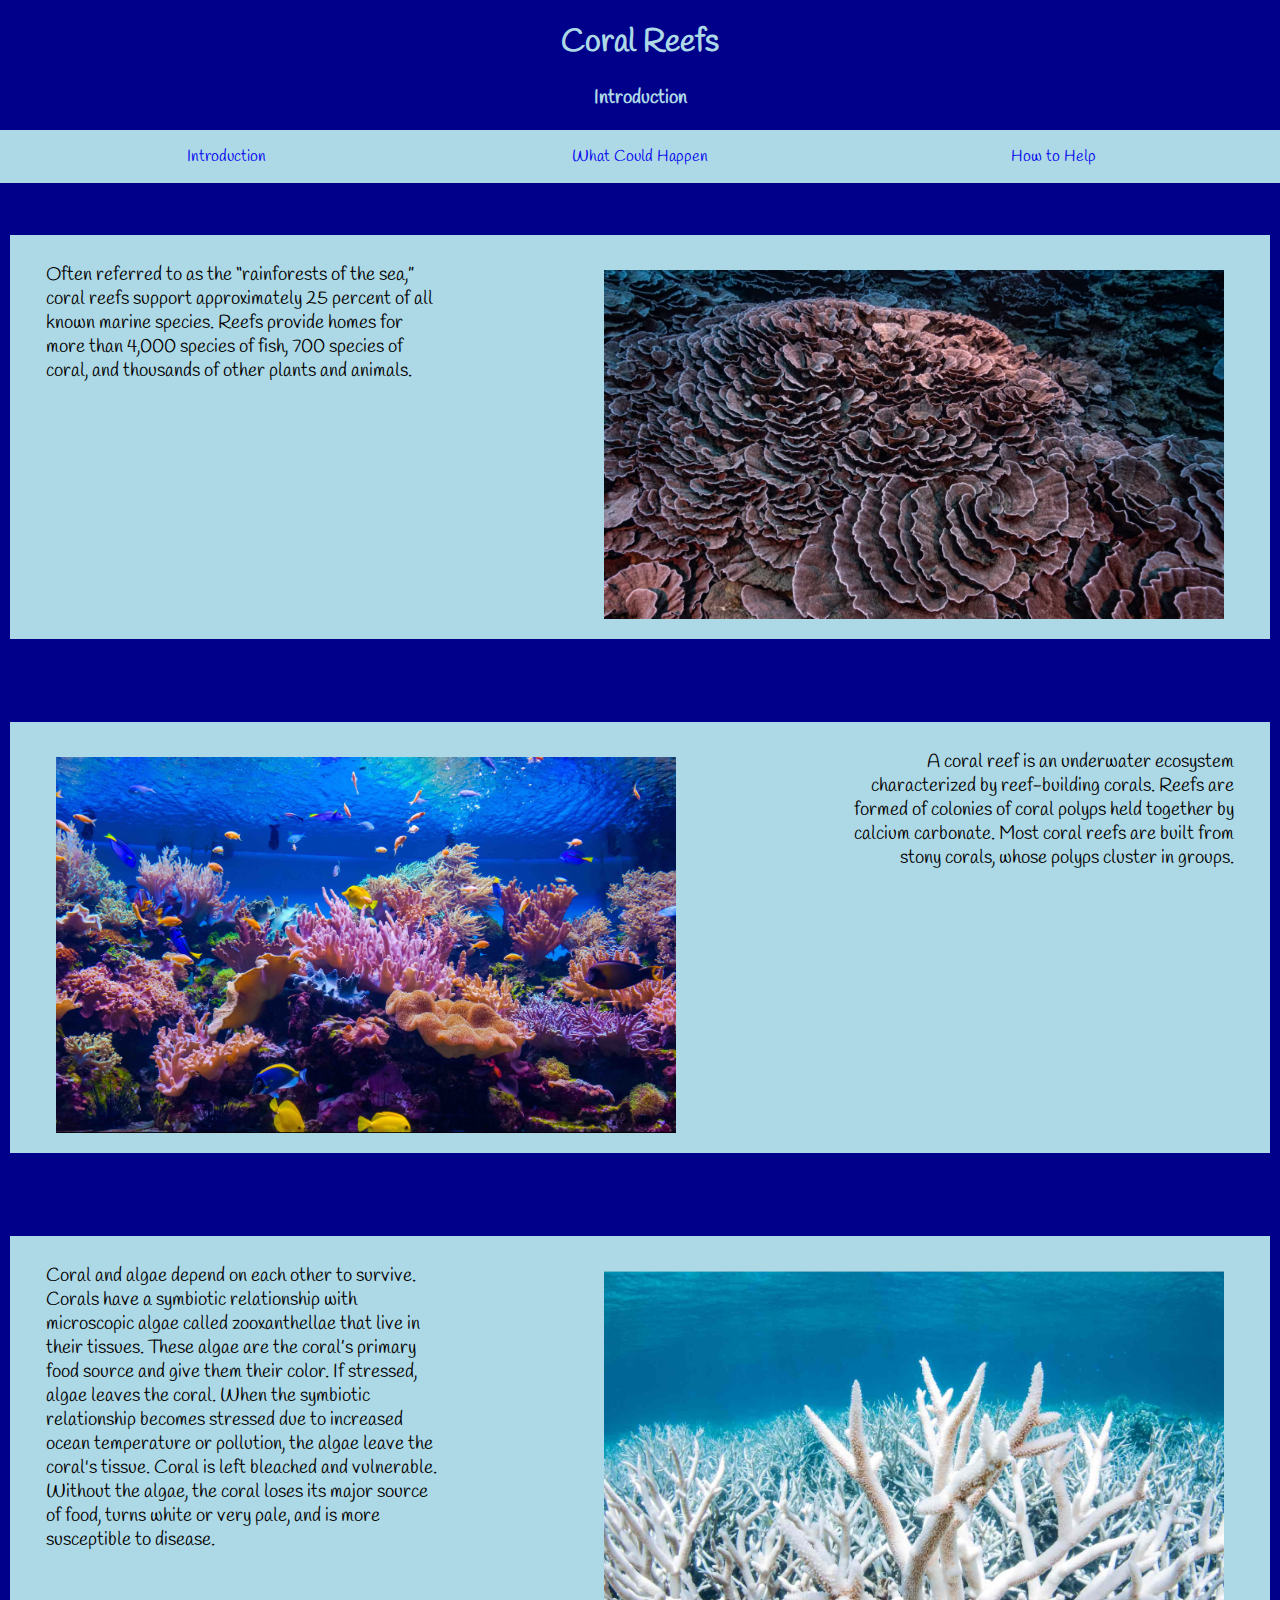
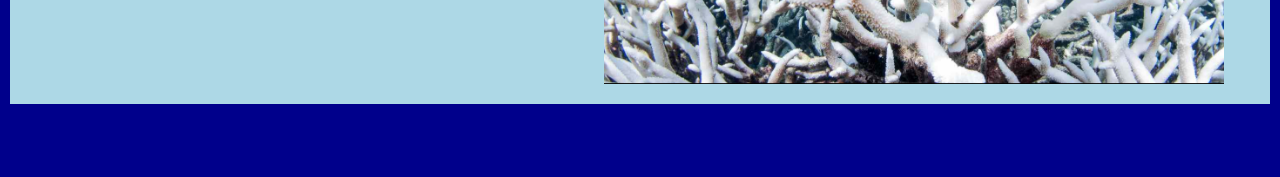
<file: index.html>
<!DOCTYPE html>
<html>
<head>
	<meta charset="utf-8">
	<meta name="viewport" content="width=device-width, initial-scale=1">
	<link rel="stylesheet" type="text/css" href="style.css">
	<link rel="preconnect" href="https://fonts.googleapis.com">
<link rel="preconnect" href="https://fonts.gstatic.com" crossorigin>
<link href="https://fonts.googleapis.com/css2?family=Handlee&display=swap" rel="stylesheet">
	<title>Introduction</title>
</head>
<body>

	<div class="heading">
		<h1> Coral Reefs</h1>
		<h3>Introduction</h3>
	</div>

	<div class="menu">
		<p><a class="navLink" href="index.html">Introduction</a></p> 
		<p><a class="navLink" href="page02.html">What Could Happen</a></p> 
		<p><a class="navLink" href="page03.html">How to Help</a></p>
	</div>
	<br><br>
	<div>
		<div id="text1">
			<p id= "intro">Often referred to as the “rainforests of the sea,” coral reefs support approximately 25 percent of all known marine species. Reefs provide homes for more than 4,000 species of fish, 700 species of coral, and thousands of other plants and animals.</p>
			<img src="coral1.png">
		</div>
		<br><br><br>
		<div id="text1">
			<img src="coral2.png">
			<p id="intro2">
				A coral reef is an underwater ecosystem characterized by reef-building corals. Reefs are formed of colonies of coral polyps held together by calcium carbonate. Most coral reefs are built from stony corals, whose polyps cluster in groups.
			</p>
		</div>
		<br><br><br>
		<div id="text1">
			<p id="intro">
				Coral and algae depend on each other to survive. Corals have a symbiotic relationship with microscopic algae called zooxanthellae that live in their tissues. These algae are the coral’s primary food source and give them their color. If stressed, algae leaves the coral. When the symbiotic relationship becomes stressed due to increased ocean temperature or pollution, the algae leave the coral's tissue. Coral is left bleached and vulnerable. Without the algae, the coral loses its major source of food, turns white or very pale, and is more susceptible to disease.
			</p>
			<img src="coral3.png">
		</div>
	</div>
	<br><br><br>
</body>
</html>
</file>
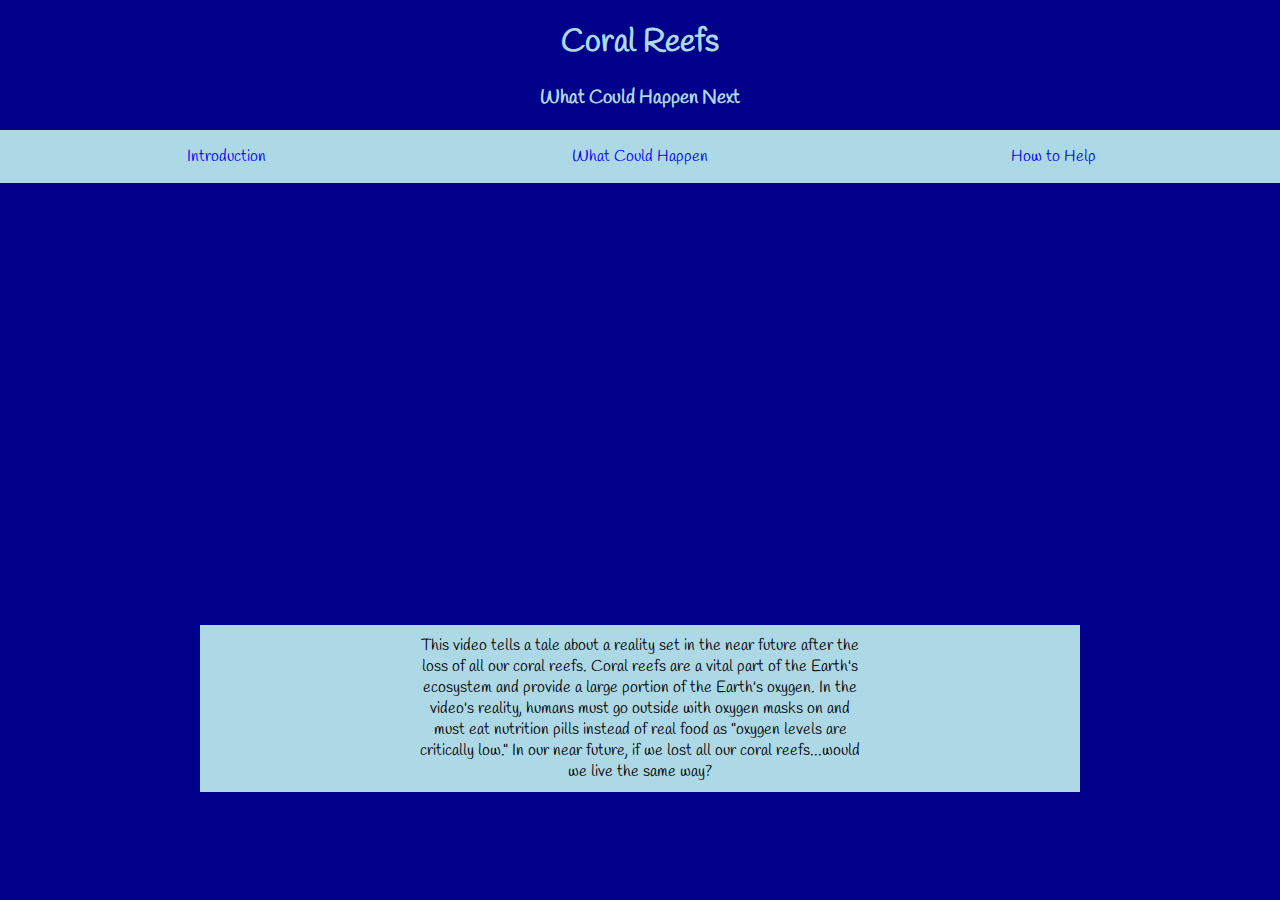
<file: page02.html>
<!DOCTYPE html>
<html>
<head>
	<meta charset="utf-8">
	<meta name="viewport" content="width=device-width, initial-scale=1">
	<link rel="stylesheet" type="text/css" href="style.css">
	<link rel="preconnect" href="https://fonts.googleapis.com">
<link rel="preconnect" href="https://fonts.gstatic.com" crossorigin>
<link href="https://fonts.googleapis.com/css2?family=Handlee&display=swap" rel="stylesheet">
	<title>What Could Happen Next</title>
</head>
<body>
	<div class="heading">
<h1> Coral Reefs</h1>
<h3>What Could Happen Next</h3>
</div>

	<div class="menu">
		<p><a class="navLink" href="index.html">Introduction</a></p>
		<p><a class="navLink" href="page02.html">What Could Happen</a></p>
		<p><a class="navLink" href="page03.html">How to Help</a></p>
	</div>
<br><br>
	<div id="video">
		<iframe width="560" height="315" src="https://www.youtube.com/embed/wthTmQHmuZ0?si=HBxxgkUW36dgLoJc" title="YouTube video player" frameborder="0" allow="accelerometer; autoplay; clipboard-write; encrypted-media; gyroscope; picture-in-picture; web-share" allowfullscreen></iframe>
	</div>
	<br><br><br>
	<div id="words">
		<p id="summary">
			This video tells a tale about a reality set in the near future after the loss of all our coral reefs. Coral reefs are a vital part of the Earth's ecosystem and provide a large portion of the Earth's oxygen. In the video's reality, humans must go outside with oxygen masks on and must eat nutrition pills instead of real food as "oxygen levels are critically low." In our near future, if we lost all our coral reefs...would we live the same way?
		</p>
	</div>

</body>
</html>
</file>
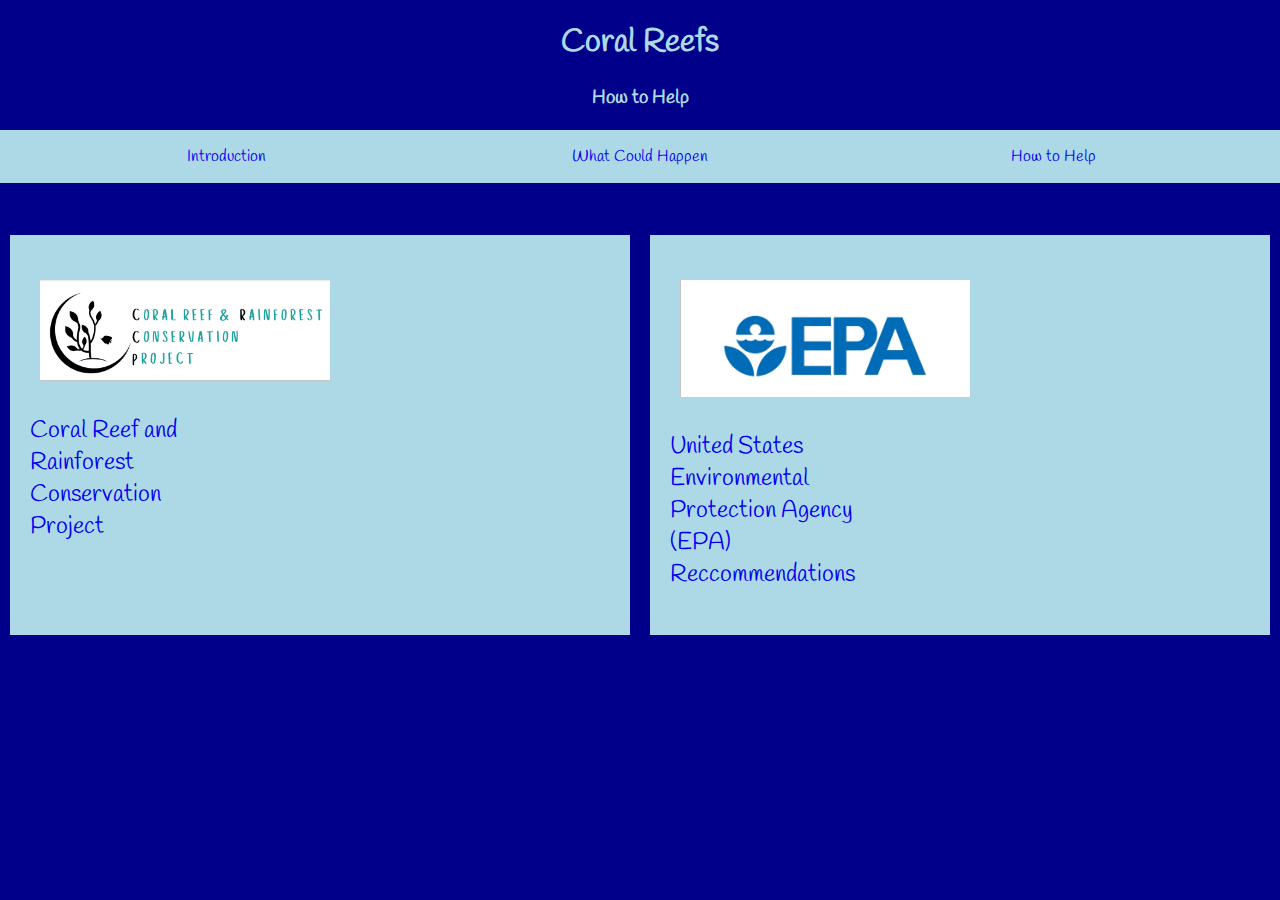
<file: page03.html>
<!DOCTYPE html>
<html>
<head>
	<meta charset="utf-8">
	<meta name="viewport" content="width=device-width, initial-scale=1">
	<link rel="stylesheet" type="text/css" href="style.css">
	<link rel="preconnect" href="https://fonts.googleapis.com">
<link rel="preconnect" href="https://fonts.gstatic.com" crossorigin>
<link href="https://fonts.googleapis.com/css2?family=Handlee&display=swap" rel="stylesheet">
	<title>How to Help</title>
</head>
<body>
	
	<div class="heading">
		<h1> Coral Reefs</h1>
		<h3>How to Help</h3>
	</div>

	<div class="menu">
		<p><a class="navLink" href="index.html">Introduction</a></p>
		<p><a class="navLink" href="page02.html">What Could Happen</a></p>
		<p><a class="navLink" href="page03.html">How to Help</a></p>
	</div>
	<br><br>
	<div id="org">
		<div id="text2">
			<img src="sol1.png">
			<p><a href="https://coralreefandrainforestconservationproject.org/?gad_source=1&gclid=EAIaIQobChMIjuyejaGnhAMVUWJHAR0LuwAyEAAYASAAEgIkrPD_BwE">
				Coral Reef and Rainforest Conservation Project
			</a></p>
		</div>
		<br><br><br>
		<div id="text2">
			<img src="sol2.png">
			<p><a href="https://www.epa.gov/coral-reefs/what-you-can-do-help-protect-coral-reefs">
			United States Environmental Protection Agency (EPA) Reccommendations 	
			</a></p>
		</div>
		<br><br><br>
		</div>
</body>
</html>
</file>
<file: style.css>
*{
	box-sizing: border-box;
	font-family: handlee;
}

body {
	background-color: darkblue;
	padding: 0;
	margin: 0;

}

a {
	text-decoration: none;
}

p {
	display: inline-block;
	width: 32%;

}

img {
	width: 50%;
	padding-top: 15px;
	margin: 10px;
}

.menu {
	background-color: lightblue;
	text-align: center;	
}

.heading {
	text-align: center;
	color: lightblue;
}

#text1 {
	display: flex;
	justify-content: space-around;
	margin: 10px;
	background-color:lightblue ;
	text-align: center;
	padding: 10px;
	font-size: 14pt;

}

#intro {
	text-align: left;
	margin-left: none;
	margin-right: 100px;
	padding-bottom: 15px;
}

#intro2 {
	text-align: right;
	margin-right: none;
	margin-left: 100px;
	padding-bottom: 15px;
}

#video {
	display: block;
  margin-left: auto;
  margin-right: auto;
  width: 44%;

}

#words {
	background-color: lightblue;
	margin-left: 200px;
	margin-right: 200px;
}
#summary {
	padding-bottom: 10px;
	padding-top: 10px;
	display: block;
	margin-left: auto;
	margin-right: auto;
	text-align: center;
	width: 50%;
}

#text2 {
	display: flex;
	flex-direction: column;
	background-color: lightblue;
	margin: 10px;
	width: 50%;
	padding: 20px;
	font-size: 18pt;
}

#org {
	display: flex;
	justify-content: space-around;
}
</file>
